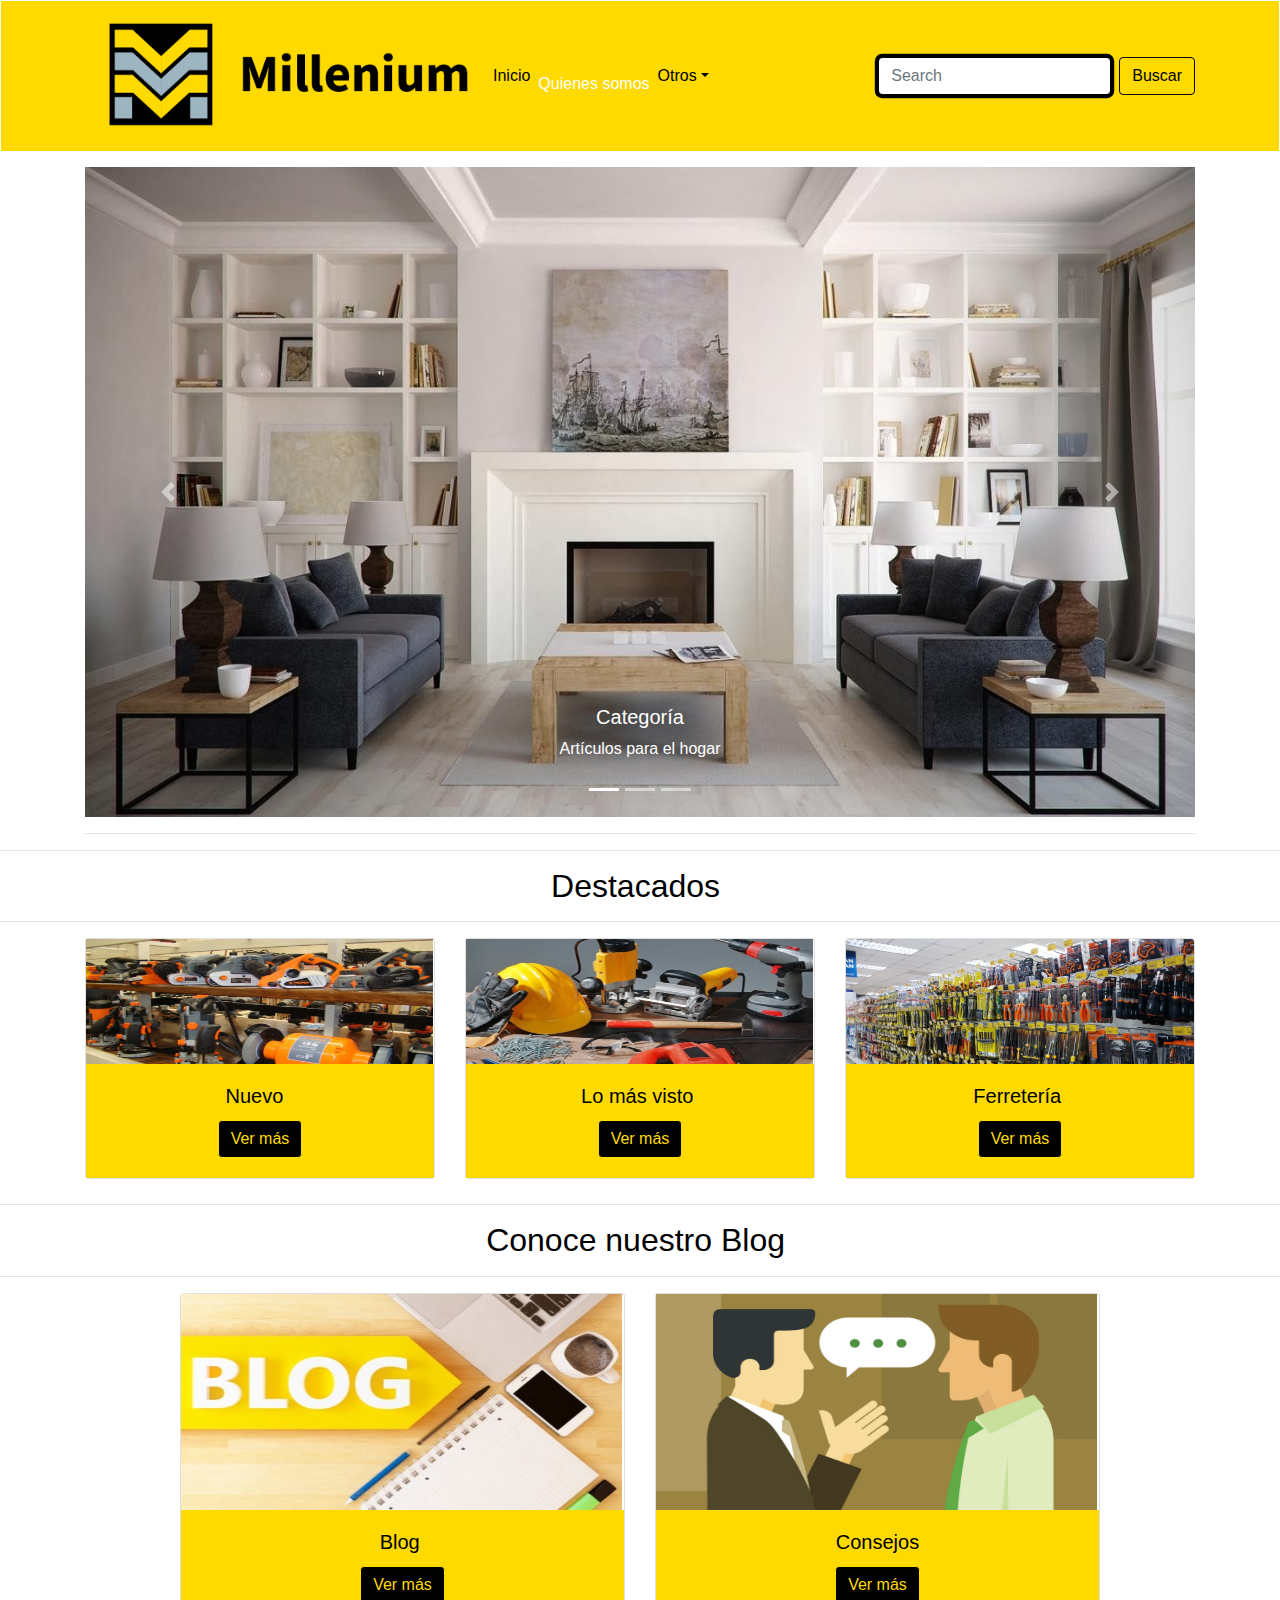
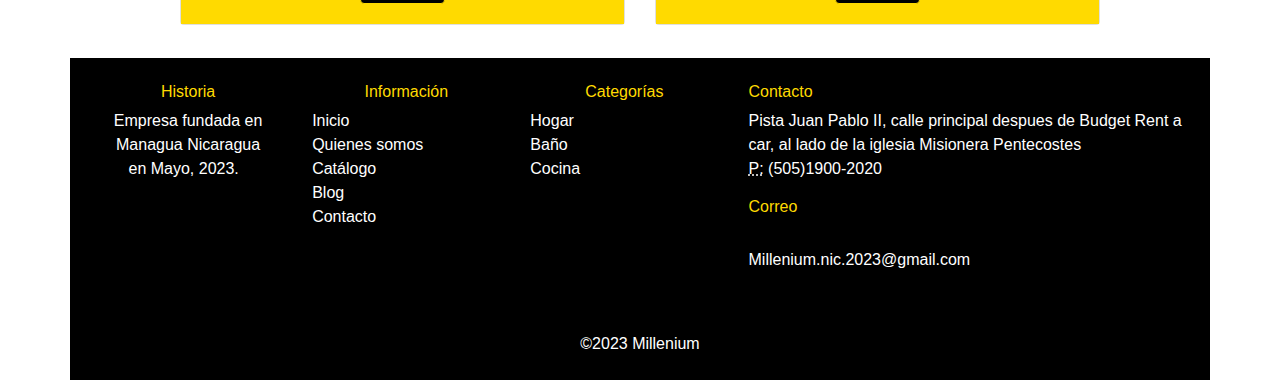
<file: index.html>
<!DOCTYPE html>
<html lang="en">
  <head>
    <meta charset="utf-8">
    <meta http-equiv="X-UA-Compatible" content="IE=edge">
    <meta name="viewport" content="width=device-width, initial-scale=1">
    <title>Bootstrap eCommerce Page Template</title>
    <!-- Bootstrap -->
    <link href="bootstrap-4.4.1.css" rel="stylesheet">
    <style type="text/css">
    body,td,th {
    color: #000000;
}
    </style>
</head>
  <body>
  <nav class="navbar navbar-expand-lg">
      <div class="container">
	  <div id="Logo"><img src="Millenium.png" width="400" height="400" alt=""/><span style="color: #FFDA00"></span><span style="font-size: 1rem"></span><span style="font-family: -apple-system, BlinkMacSystemFont, 'Segoe UI', Roboto, 'Helvetica Neue', Arial, 'Noto Sans', sans-serif, 'Apple Color Emoji', 'Segoe UI Emoji', 'Segoe UI Symbol', 'Noto Color Emoji'"></span></div>
<div class="collapse navbar-collapse" id="navbarSupportedContent">
      <ul class="navbar-nav mr-auto">
            <li class="nav-item active">
              <a class="nav-link" href="#">Inicio <span class="sr-only">(current)</span></a>
            </li>
            <li class="nav-item">
              <a class="nav-link" href="#"><a href="Quienes somos.html">Quienes somos</a></a>
            </li>
            <li class="nav-item dropdown">
              <a class="nav-link dropdown-toggle" href="#" id="navbarDropdown" role="button" data-toggle="dropdown" aria-haspopup="true" aria-expanded="false">Otros</a>
              <div class="dropdown-menu" aria-labelledby="navbarDropdown">
                <a class="dropdown-item" href="#"><a href="Catálo.html">Catálogo</a></a>
                <a class="dropdown-item" href="#"><a href="Baño.html">Categoría</a></a>
				<a class="dropdown-item" href="#"><a href="blog millenium.html">Blog</a></a>
				<a class="dropdown-item" href="#"><a href="Contacto millenium.html">Contacto</a></a>
              </div>
            </li>
      </ul>
          <form class="form-inline my-2 my-lg-0">
            <input type="search" autofocus="autofocus" class="form-control mr-sm-2" placeholder="Search" autocomplete="off" aria-label="Search">
            <button class="btn btn-outline-success my-2 my-sm-0" type="submit">Buscar</button>
          </form>
        </div>
      </div>
  </nav>
    <div class="container mt-3">
      <div class="row">
        <div class="col-12">
          <div id="carouselExampleControls" class="carousel slide" data-ride="carousel">
            <ol class="carousel-indicators">
              <li data-target="#carouselExampleControls" data-slide-to="0" class="active"></li>
              <li data-target="#carouselExampleControls" data-slide-to="1"></li>
              <li data-target="#carouselExampleControls" data-slide-to="2"></li>
            </ol>
            <div class="carousel-inner">
              <div class="carousel-item active">
                <img src="ECDIMA20180530_0005_1.jpg" alt="First slide" width="1280" height="650" class="d-block w-100">
                <div class="carousel-caption d-none d-md-block">
                  <h5>Categoría</h5>
                  <p><a href="Hogar.html">Artículos para el hogar</a></p>
                </div>
              </div>
              <div class="carousel-item">
                <img src="38.jpg" alt="Second slide" width="1280" height="650" class="d-block w-100">
                <div class="carousel-caption d-none d-md-block">
                  <h5>Categoría</h5>
                  <p><a href="Baño.html">Artículos para el baño</a></p>
                </div>
              </div>
              <div class="carousel-item">
                <img src="Main108.jpg" width="1280" height="650" alt="Third slide">
                <div class="carousel-caption d-none d-md-block">
                  <h5>Categorías</h5>
                  <p><a href="Cocina.html">Artículos para la cocina</a></p>
                </div>
              </div>
            </div>
            <a class="carousel-control-prev" href="#carouselExampleControls" role="button" data-slide="prev">
            <span class="carousel-control-prev-icon" aria-hidden="true"></span>
            <span class="sr-only">Previous</span>
            </a>
            <a class="carousel-control-next" href="#carouselExampleControls" role="button" data-slide="next">
            <span class="carousel-control-next-icon" aria-hidden="true"></span>
            <span class="sr-only">Next</span>
            </a>
          </div>
        </div>
      </div>
      <hr>
    </div>
    <hr>
    <h2 class="text-center">Destacados&nbsp;</h2>
    <hr>
  <div class="container">
    <div class="row text-center">
        <div class="col-md-4 pb-1 pb-md-0">
          <div class="card">
           <img src="herramientas-800x445.jpg" width="347" height="125" alt=""/>
	<div class="card-body">
          <h5 class="card-title">Nuevo &nbsp;</h5>
              <a href="Catálo.html" class="btn btn-primary">Ver más</a>
            </div>
          </div>
        </div>
        <div class="col-md-4 pb-1 pb-md-0">
          <div class="card">
            <img src="herramientas-electricas-dyna-copia-1500x654-800x445.jpg" width="347" height="125" alt=""/>
            <div class="card-body">
              <h5 class="card-title">Lo más visto&nbsp;</h5>
              <a href="Catálo.html" class="btn btn-primary">Ver más</a>
            </div>
          </div>
        </div>
        <div class="col-md-4 pb-1 pb-md-0">
          <div class="card">
            <img src="productos-de-una-ferreteria-2.png" alt="Card image cap" width="284" height="125" class="card-img-top">
            <div class="card-body">
              <h5 class="card-title">Ferretería&nbsp;</h5>
              <a href="Catálo.html" class="btn btn-primary">Ver más</a>
            </div>
          </div>
        </div>
      </div>
    </div>
    <hr>
    <h2 class="text-center">Conoce nuestro Blog&nbsp;</h2>
    <hr>
    <div class="container">
      <div class="row">
        <div class="container">
    <div class="row text-center">
        <div class="pb-1 pb-md-0 col-md-5 offset-md-1">
          <div class="card">
           <img src="mathias-rosenthal---fotolia-com.jpg" width="441" height="216" alt=""/>
<div class="card-body">
  <h5 class="card-title">Blog&nbsp;</h5>
              <a href="blog millenium.html" class="btn btn-primary">Ver más</a>
          </div>
          </div>
        </div>
        <div class="pb-1 pb-md-0 col-md-5">
          <div class="card">
            <img src="consejos-en-inglés1.jpg" width="441" height="216" alt=""/>
<div class="card-body">
              <h5 class="card-title">Consejos</h5>
              <a href="blog consejos decasa.html" class="btn btn-primary">Ver más</a>
            </div>
          </div>
        </div>
       
      </div>
    </div>
	    <div class="container"></div>
<hr>
    <div class="container text-white bg-dark p-4">
      <div class="row">
        <div class="col-6 col-md-8 col-lg-7">
          <div class="row text-center">
            <div class="col-sm-6 col-md-4 col-lg-4 col-12">
              <div class="container-fluid">
                <h6>Historia</h6>
                <p>Empresa fundada en Managua Nicaragua en Mayo, 2023. &nbsp;</p>
              </div>
            </div>
            <div class="col-sm-6 col-md-4 col-lg-4 col-12">
              <ul class="list-unstyled">
				 <div class="container-fluid"><h6>Información</h6></div> 
                <li class="btn-link">
                <a><a href="index.html">Inicio</a></a> </li>
                <li class="btn-link"> <a><a href="Quienes somos.html">Quienes somos</a></a></li>
                <li class="btn-link"> <a><a href="Catálo.html">Catálogo</a></a> </li>
                <li class="btn-link"> <a><a href="blog millenium.html">Blog</a></a> </li>
				<li class="btn-link"> <a><a href="Contacto millenium.html">Contacto</a></a> </li>
              </ul>
            </div>
            <div class="col-sm-6 col-md-4 col-lg-4 col-12">
              <ul class="list-unstyled">
                <div class="container-fluid"><h6>Categorías</h6></div>
                <li class="btn-link"> <a><a href="Hogar.html">Hogar</a></a> </li>
                <li class="btn-link"> <a><a href="Baño.html">Baño</a></a> </li>
                <li class="btn-link"> <a><a href="Cocina.html">Cocina</a></a> </li>
              </ul>
            </div>
          </div>
        </div>
        <div class="col-md-4 col-lg-5 col-6">
          <address>
            <h6>Contacto</h6>
            Pista Juan Pablo II, calle principal despues de Budget Rent a car, al lado de la iglesia Misionera Pentecostes             <br>
            <abbr title="Phone">P:</abbr> (505)1900-2020
          </address>
          <address>
          <h6>Correo</h6><br>
            <a href="mailto:#">Millenium.nic.2023@gmail.com</a>
          </address>
        </div>
      </div>
      <div class="container-fluid">&copy;2023 Millenium</div>
   </div>

  <footer class="text-center">

        <div class="row">
      
      </div>
    </footer>
    <!-- jQuery (necessary for Bootstrap's JavaScript plugins) -->
    <script src="js/jquery-3.4.1.min.js"></script>
    <!-- Include all compiled plugins (below), or include individual files as needed -->
    <script src="js/popper.min.js"></script>
    <script src="js/bootstrap-4.4.1.js"></script>
		   </div>
		 </div>
  </body>
</html>
</file>
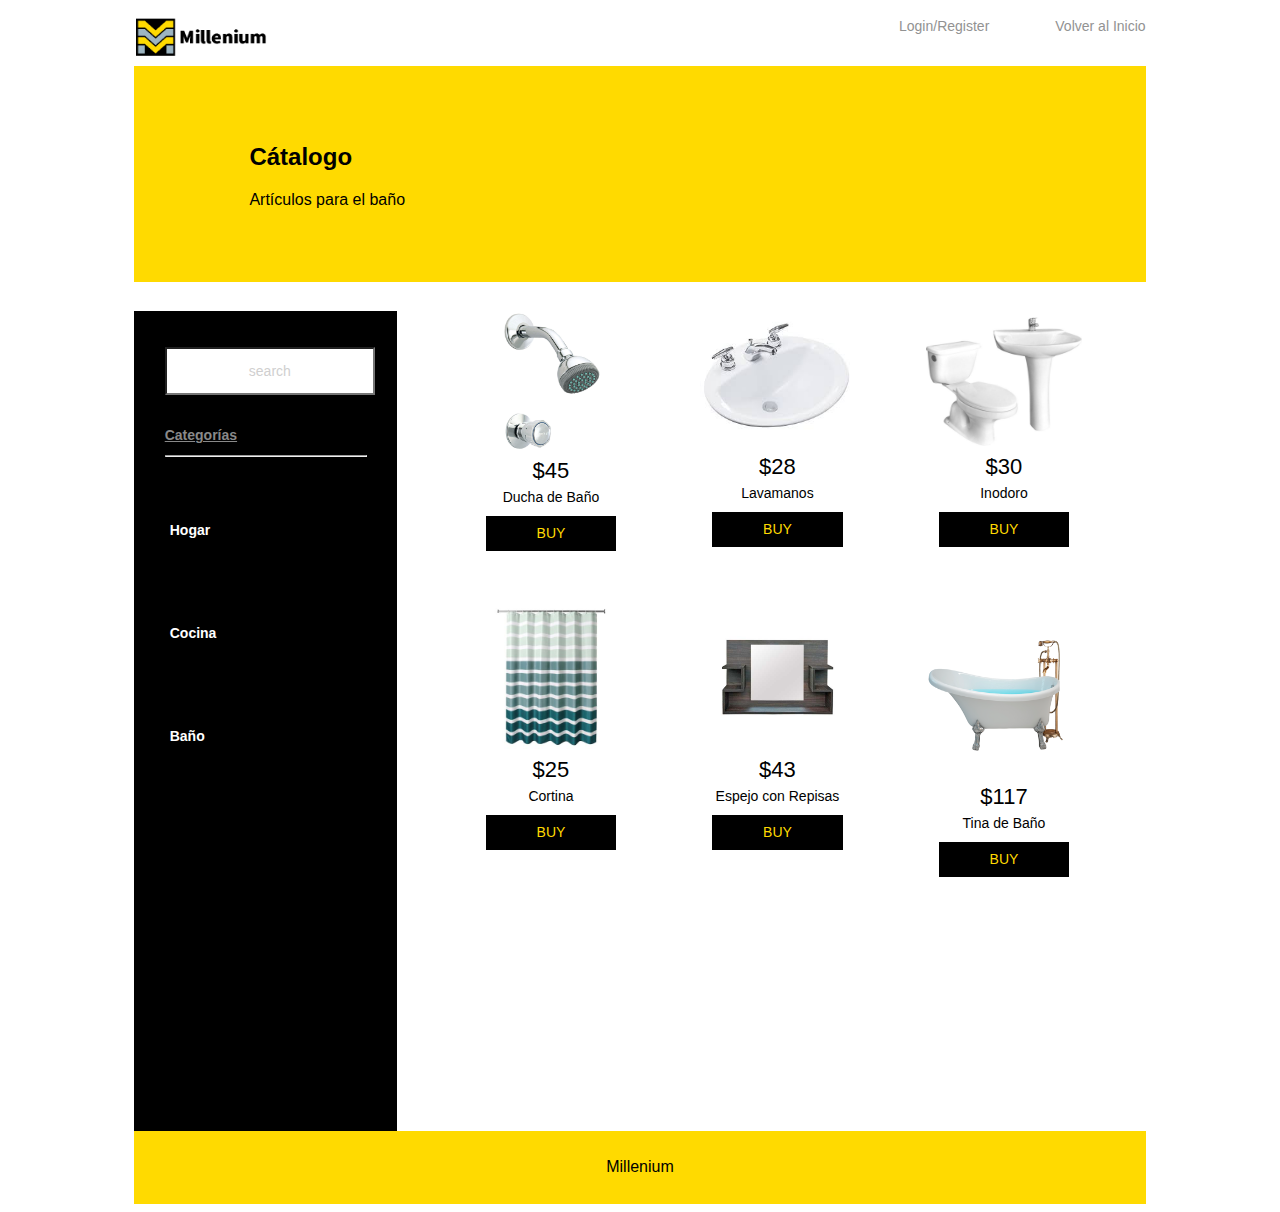
<file: Baño.html>
<!DOCTYPE HTML PUBLIC "-//W3C//DTD HTML 4.01 Transitional//EN" "http://www.w3.org/TR/html4/loose.dtd">
<html>
<head>
<meta http-equiv="Content-Type" content="text/html; charset=utf-8">
<title>eCommerce template By Adobe Dreamweaver</title>
<meta name="viewport" content="width=device-width, initial-scale=1">
<link href="eCommerceStyle.css" rel="stylesheet" type="text/css">
<!--The following script tag downloads a font from the Adobe Edge Web Fonts server for use within the web page. We recommend that you do not modify it.-->
<script>var __adobewebfontsappname__="dreamweaver"</script><script src="http://use.edgefonts.net/montserrat:n4:default;source-sans-pro:n2:default.js" type="text/javascript"></script>
</head>

<body link="#898989">
<div id="mainWrapper">
  <header> 
    <!-- This is the header content. It contains Logo and links -->
    <div id="logo"> <!-- <img src="logoImage.png" alt="sample logo"> --> 
      <!-- Company Logo text --><img src="millppp.png" width="135" height="38" alt=""/></div>
    <div id="headerLinks"><a href="#" title="Login/Register">Login/Register</a><a href="index.html">Volver al Inicio</a></div>
  </header>
  <section id="offer"> 
    <!-- The offer section displays a banner text for promotions -->
    <h2>Cátalogo</h2>
    <p>Artículos para el baño</p>
  </section>
  <div id="content">
    <section class="sidebar"> 
      <!-- This adds a sidebar with 1 searchbox,2 menusets, each with 4 links -->
      <input type="text"  id="search" value="search">
      <div id="menubar">
        <nav class="menu">
          <h2><!-- Title for menuset 1 --><a href="Catálo.html">Categorías</a></h2>
          <hr>
          <ul>
            <!-- List of links under menuset 1 -->
            <li>
              <h6><a href="Hogar.html">Hogar</a></h6>
            </li>
            <li>
              <h6><a href="Cocina.html">Cocina</a></h6>
            </li>
            <li>
              <h6><a href="Baño.html">Baño</a></h6>
            </li>
          </ul>
        </nav>
      </div>
    </section>
    <section class="mainContent">
      <div class="productRow"><!-- Each product row contains info of 3 elements -->
        <article class="productInfo"><!-- Each individual product description -->
          <div><img src="610000295-1-1024x1024-ECO-LLAVE-DE-½-EMPOTRADA-PARA-DUCHA.jpg" alt="sample" width="94%" height="145"></div>
          <p class="price">$45</p>
          <p class="productContent">Ducha de Baño</p>
          <input type="button" name="button" value="Buy" class="buyButton">
        </article>
        <article class="productInfo"><!-- Each individual product description -->
          <div><img src="descarga-2.jpg" alt="sample" width="240" height="141"></div>
          <p class="price">$28</p>
          <p class="productContent">Lavamanos</p>
          <input type="button" name="button" value="Buy" class="buyButton">
        </article>
        <article class="productInfo"> <!-- Each individual product description -->
          <div><img src="sala-baño-express-20cm.jpg" alt="sample" width="103%" height="141"></div>
          <p class="price">$30</p>
          <p class="productContent">Inodoro</p>
          <input type="button" name="button" value="Buy" class="buyButton">
        </article>
      </div>
      <div class="productRow"> 
      <!-- Each product row contains info of 3 elements --></div>
      <div class="productRow">
        <article class="productInfo"> <!-- Each individual product description -->
          <div><img alt="sample" src="8718903.jpg"></div>
          <p class="price">$25</p>
          <p class="productContent">Cortina</p>
          <input type="button" name="button" value="Buy" class="buyButton">
        </article>
        <article class="productInfo"><!-- Each individual product description -->
          <div><img alt="sample" src="espejo-de-bano-moderno-estantes-escalera-melamina-habano-Fainsa.jpg"></div>
          <p class="price">$43</p>
          <p class="productContent">Espejo con Repisas</p>
          <input type="button" name="button" value="Buy" class="buyButton">
        </article>
        <article class="productInfo"><!-- Each individual product description -->
          <div><img src="antigua-fs005d-preventa1-811c54bcbf8287844a16377048825269-640-0.png" alt="sample" width="640" height="183"></div>
          <p class="price">$117</p>
          <p class="productContent">Tina de Baño</p>
          <input type="button" name="button" value="Buy" class="buyButton">
        </article>
      </div>
    </section>
  </div>
  <footer> 
  <!-- This is the footer with default 3 divs -->Millenium</footer>
</div>
</body>
</html>
</file>
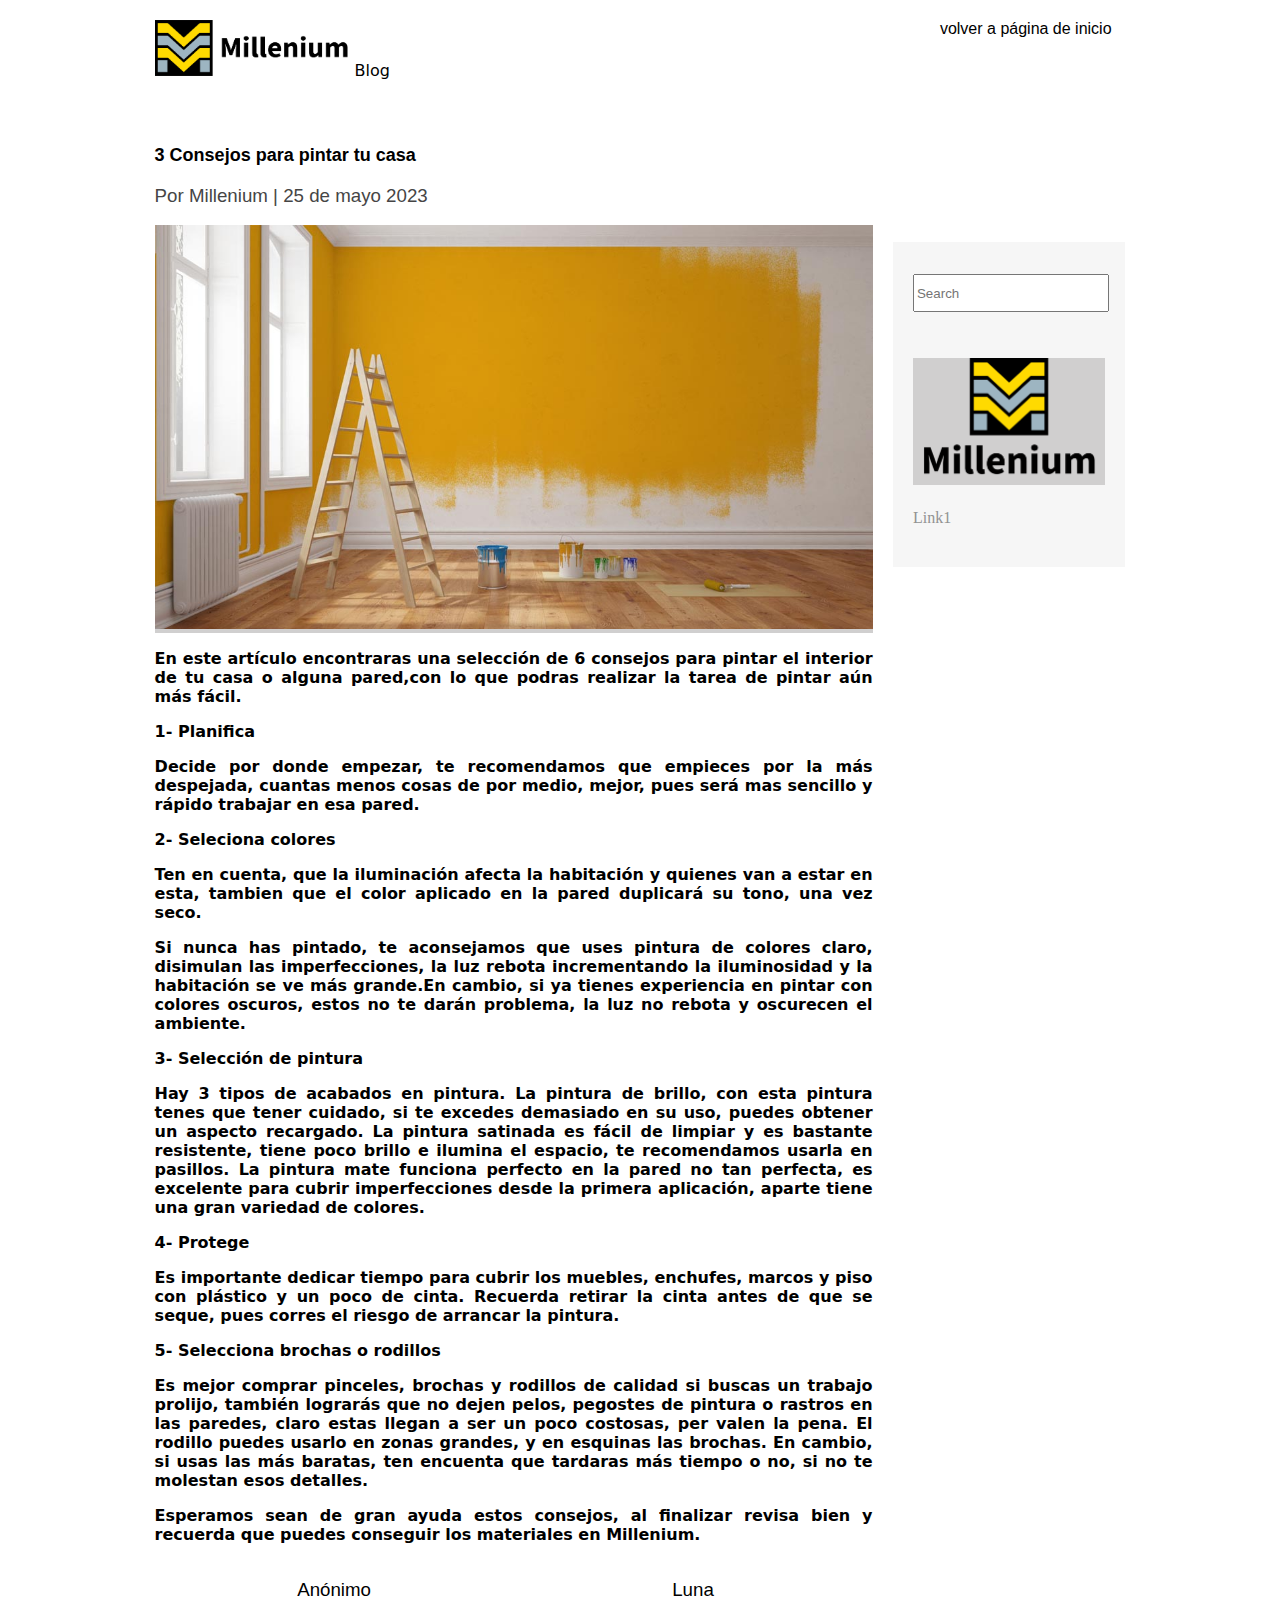
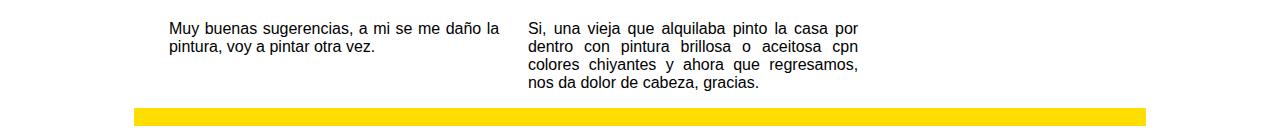
<file: blog consejos decasa.html>
<!doctype html>
<html>
<head>
<meta charset="utf-8">
<meta name="viewport" content="width=device-width, initial-scale=1">
<title>BlogPost template by Adobe Dreamweaver</title>
<link href="blogPostStyle.css" rel="stylesheet" type="text/css">
<!--The following script tag downloads a font from the Adobe Edge Web Fonts server for use within the web page. We recommend that you do not modify it.--><script>var __adobewebfontsappname__="dreamweaver"</script><script src="http://use.edgefonts.net/montserrat:n4:default;source-sans-pro:n2:default.js" type="text/javascript"></script>
</head>

<body>
<div id="mainwrapper">
  <header> 
    <!--**************************************************************************
    Header starts here. It contains Logo and 3 navigation links. 
    ****************************************************************************-->
    <div id="logo"><!-- <img src="logoImage.png" alt="sample logo"> --><!-- Company Logo text --><img src="Millenium logo a color.png" width="200" height="56" alt=""/>Blog</div>
    <nav><a href="index.html">volver a página de inicio</a></nav>
  </header>
  <div id="content">
    <div class="notOnDesktop"> 
      <!-- This search box is displayed only in mobile and tablet laouts and not in desktop layouts -->
      <input type="text" placeholder="Search">
    </div>
    <section id="mainContent"> 
      <!--************************************************************************
    Main Blog content starts here
    ****************************************************************************-->
      <h1><!-- Blog title -->3 Consejos para pintar tu casa</h1>
      <h3><!-- Tagline -->Por Millenium | 25 de mayo  2023</h3>
      <div id="bannerImage"><img src="pintar-la-casa.jpg" alt=""/></div>
      <p>En este artículo encontraras una selección de 6 consejos para pintar el interior de tu casa o  alguna pared,con lo que podras realizar la tarea de pintar aún más fácil.</p>
      <p>1- Planifica  </p>
      <p>Decide por donde empezar, te recomendamos que empieces por la más despejada, cuantas menos cosas de por medio, mejor, pues será mas sencillo y rápido trabajar en esa pared.</p>
      <p>2- Seleciona colores</p>
      <p>Ten en cuenta, que la iluminación afecta la habitación y quienes van a estar en esta, tambien que el color aplicado en la pared duplicará su tono, una vez seco.</p>
      <p>Si nunca has pintado, te aconsejamos que uses pintura de colores claro, disimulan las imperfecciones, la luz rebota incrementando la iluminosidad y la habitación se ve más grande.En cambio, si ya tienes experiencia en pintar con colores oscuros, estos no te darán problema, la luz no rebota y oscurecen el ambiente.</p>
      <p>3- Selección de pintura</p>
      <p>Hay 3 tipos de acabados en pintura. La pintura de brillo, con esta pintura tenes que tener cuidado, si te excedes demasiado en su uso, puedes obtener un aspecto recargado. La pintura satinada es fácil de limpiar y es bastante resistente, tiene poco brillo e ilumina el espacio, te recomendamos usarla en pasillos. La pintura mate funciona perfecto en la pared no tan perfecta, es excelente para cubrir imperfecciones desde la primera aplicación, aparte tiene una gran variedad de colores.</p>
      <p>4- Protege </p>
      <p>Es importante dedicar tiempo para cubrir los muebles, enchufes, marcos y piso con plástico y un poco de cinta. Recuerda retirar la cinta antes de que se seque, pues corres el riesgo de arrancar la pintura. </p>
      <p>5- Selecciona brochas o rodillos</p>
      <p>Es mejor comprar pinceles, brochas y rodillos de calidad si buscas un trabajo prolijo, también lograrás que no dejen pelos, pegostes de pintura o rastros en las paredes, claro estas llegan a ser un poco costosas, per valen la pena. El rodillo puedes usarlo en zonas grandes, y en esquinas las brochas. En cambio, si usas las más baratas, ten encuenta que tardaras más tiempo o no, si no te molestan esos detalles.</p>
      <p>Esperamos sean de gran ayuda estos consejos, al finalizar revisa bien y recuerda que puedes conseguir los materiales en Millenium. </p>
      <p>
        <aside id="authorInfo"> 
          <!-- The author information is contained here -->
        </aside>
      </p>
    </section>
    <section id="sidebar"> 
      <!--************************************************************************
    Sidebar starts here. It contains a searchbox, sample ad image and 6 links
    ****************************************************************************-->
      <input type="text" placeholder="Search">
      <div id="adimage"><img src="Millenium vertical.png" alt=""/></div>
      <nav>
        <ul>
          <li><a href="#" title="Link">Link1</a></li>
          <li></li>
        </ul>
      </nav>
    </section>
    <footer> 
      <!--************************************************************************
    Footer starts here
    ****************************************************************************-->
      <article>
        <h3>Anónimo</h3>
        <p>Muy buenas sugerencias, a mi se me daño la pintura, voy a pintar otra vez.</p>
      </article>
      <article>
        <h3>Luna </h3>
        <p>Si, una vieja que alquilaba pinto la casa por dentro con pintura brillosa o aceitosa cpn colores chiyantes y ahora que regresamos, nos da dolor de cabeza, gracias.</p>
      </article>
    </footer>
  </div>
  <div id="footerbar"><!-- Small footerbar at the bottom --></div>
</div>
</body>
</html>
</file>
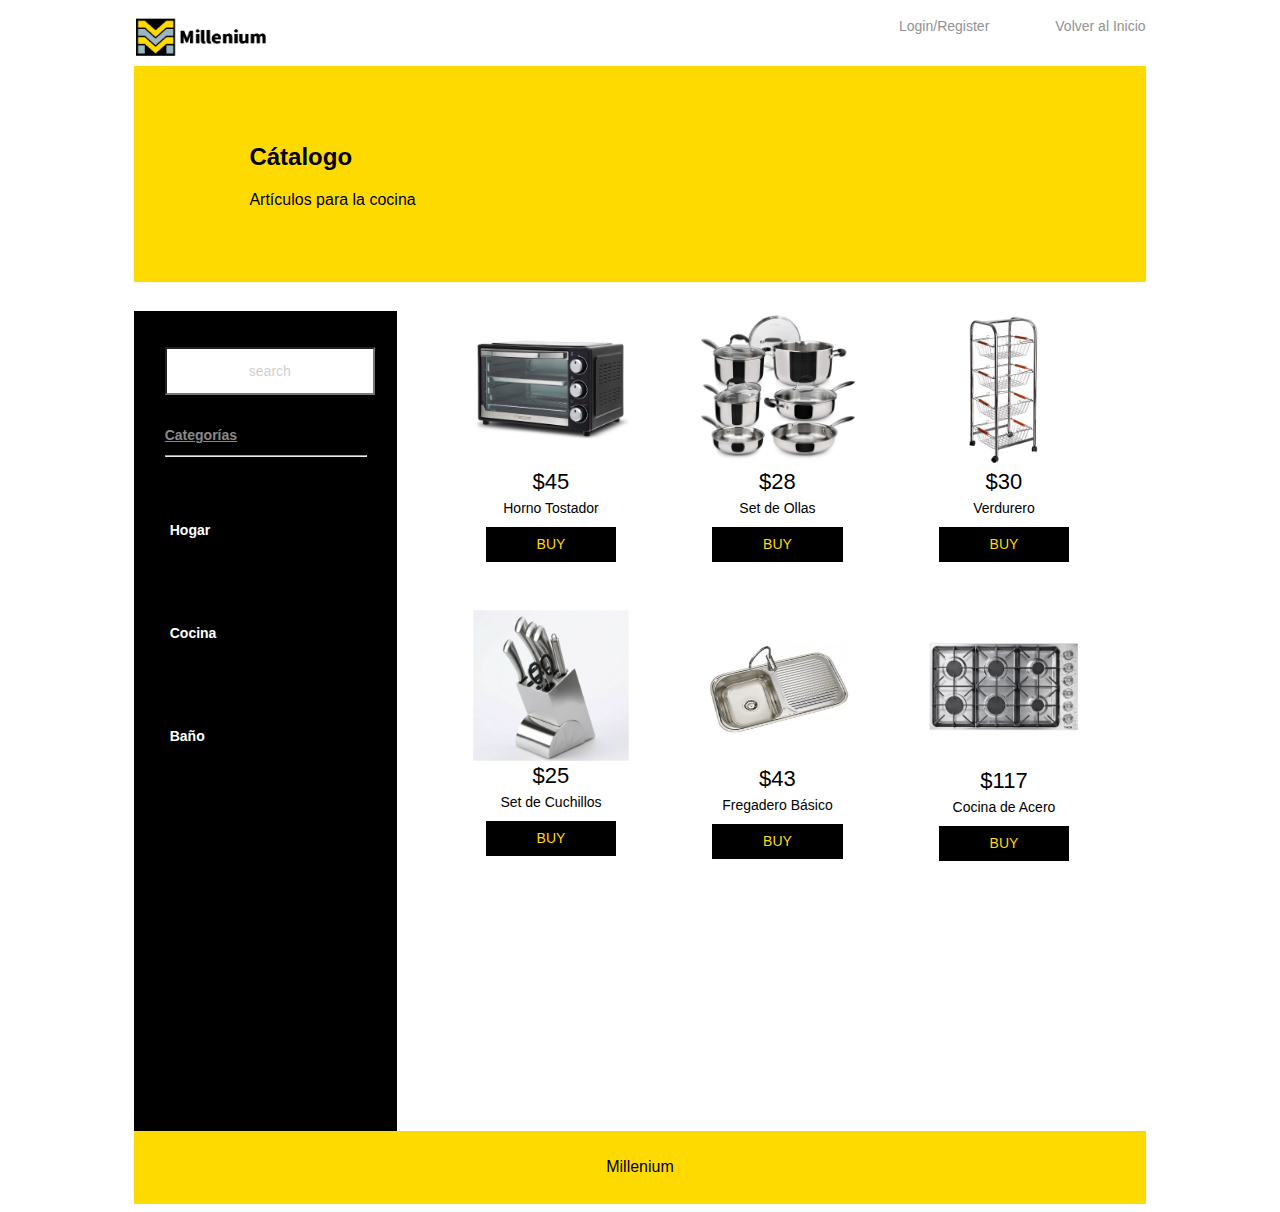
<file: Cocina.html>
<!DOCTYPE HTML PUBLIC "-//W3C//DTD HTML 4.01 Transitional//EN" "http://www.w3.org/TR/html4/loose.dtd">
<html>
<head>
<meta http-equiv="Content-Type" content="text/html; charset=utf-8">
<title>eCommerce template By Adobe Dreamweaver</title>
<meta name="viewport" content="width=device-width, initial-scale=1">
<link href="eCommerceStyle.css" rel="stylesheet" type="text/css">
<!--The following script tag downloads a font from the Adobe Edge Web Fonts server for use within the web page. We recommend that you do not modify it.-->
<script>var __adobewebfontsappname__="dreamweaver"</script><script src="http://use.edgefonts.net/montserrat:n4:default;source-sans-pro:n2:default.js" type="text/javascript"></script>
</head>

<body link="#898989">
<div id="mainWrapper">
  <header> 
    <!-- This is the header content. It contains Logo and links -->
    <div id="logo"> <!-- <img src="logoImage.png" alt="sample logo"> --> 
      <!-- Company Logo text --><img src="millppp.png" width="135" height="38" alt=""/></div>
    <div id="headerLinks"><a href="#" title="Login/Register">Login/Register</a><a href="index.html">Volver al Inicio</a></div>
  </header>
  <section id="offer"> 
    <!-- The offer section displays a banner text for promotions -->
    <h2>Cátalogo</h2>
    <p>Artículos para la cocina</p>
  </section>
  <div id="content">
    <section class="sidebar"> 
      <!-- This adds a sidebar with 1 searchbox,2 menusets, each with 4 links -->
      <input type="text"  id="search" value="search">
      <div id="menubar">
        <nav class="menu">
          <h2><!-- Title for menuset 1 --><a href="Catálo.html">Categorías</a></h2>
          <hr>
          <ul>
            <!-- List of links under menuset 1 -->
            <li>
              <h6><a href="Hogar.html">Hogar</a></h6>
            </li>
            <li>
              <h6><a href="Cocina.html">Cocina</a></h6>
            </li>
            <li>
              <h6><a href="Baño.html">Baño</a></h6>
            </li>
          </ul>
        </nav>
      </div>
    </section>
    <section class="mainContent">
      <div class="productRow"><!-- Each product row contains info of 3 elements -->
        <article class="productInfo"><!-- Each individual product description -->
          <div><img alt="sample" src="881805301_2.jpg"></div>
          <p class="price">$45</p>
          <p class="productContent">Horno Tostador</p>
          <input type="button" name="button" value="Buy" class="buyButton">
        </article>
        <article class="productInfo"><!-- Each individual product description -->
          <div><img alt="sample" src="814rMrL2XiL.jpg"></div>
          <p class="price">$28</p>
          <p class="productContent">Set de Ollas</p>
          <input type="button" name="button" value="Buy" class="buyButton">
        </article>
        <article class="productInfo"> <!-- Each individual product description -->
          <div><img alt="sample" src="carro-verdurero-4-cestas-hierro-cromado-2750-x-26-x-78-cm-.jpg"></div>
          <p class="price">$30</p>
          <p class="productContent">Verdurero</p>
          <input type="button" name="button" value="Buy" class="buyButton">
        </article>
      </div>
      <div class="productRow"> 
      <!-- Each product row contains info of 3 elements --></div>
      <div class="productRow">
        <article class="productInfo"> <!-- Each individual product description -->
          <div><img src="Cuchillo-de-acero-inoxidable-juego-de-cuchillos-de-cocina-organizador-del-sostenedor-del-estante-de-almacenamiento.jpg" alt="sample" width="800" height="151"></div>
          <p class="price">$25</p>
          <p class="productContent">Set de Cuchillos</p>
          <input type="button" name="button" value="Buy" class="buyButton">
        </article>
        <article class="productInfo"><!-- Each individual product description -->
          <div><img src="fregadero-1-seno-y-escurridor (1).jpg" alt="sample" height="154"></div>
          <p class="price">$43</p>
          <p class="productContent">Fregadero Básico</p>
          <input type="button" name="button" value="Buy" class="buyButton">
        </article>
        <article class="productInfo"><!-- Each individual product description -->
          <div><img src="thor-kitchen-36-inch-professional-drop-in-gas-cooktop-base-down-TGC3601.jpg" alt="sample" height="156"></div>
          <p class="price">$117</p>
          <p class="productContent">Cocina de Acero</p>
          <input type="button" name="button" value="Buy" class="buyButton">
        </article>
      </div>
    </section>
  </div>
  <footer> 
  <!-- This is the footer with default 3 divs -->Millenium</footer>
</div>
</body>
</html>
</file>
<file: eCommerceStyle.css>
@charset "utf-8";
/* Global Styles */
a:hover {
	color: rgba(255,255,255,1.00);
}
/*header*/
header {
	font-family: 'Montserrat', sans-serif;
	color: rgba(146,146,146,1.00);
	font-size: 16px;
	font-style: normal;
	font-weight: 400;
}
/* Logo placeholder*/
#logo {
    float: left;
    padding-top: 10px;
    padding-bottom: 10px;
    width: 139px;
    text-align: center;
    color: rgba(255,255,255,1.00);
    background-color: rgba(255,255,255,1.00);
}
/* div for Links in header */
#headerLinks {
	float: left;
	width: calc( 100% - 139px );
	text-align: right;
	padding-top: 10px;
	padding-bottom: 10px;
	background-color: rgba(255,255,255,1.00);
}
/* Links in header */
#headerLinks a {
	text-decoration: none;
	color: rgba(146,146,146,1.00);
	padding-left: 66px;
	font-size: 14px;
}
/* Offer text banner*/
#offer {
    font-family: 'Montserrat', sans-serif;
    clear: both;
    background-color: rgba(255,218,0,1.00);
    color: rgba(0,0,0,1.00);
    padding-left: 115px;
    padding-top: 57px;
    padding-bottom: 57px;
}
/* Main content of the site */
#content {
	clear: both;
	overflow: auto;
	padding-top: 29px;
}
/* Sidebar */
#content .sidebar {
    font-family: 'Montserrat', sans-serif;
    color: rgba(146,146,146,1.00);
    float: left;
    width: 20%;
    padding-left: 3%;
    padding-right: 3%;
    text-align: center;
    background-color: #000000;
    padding-top: 36px;
    height: 784px;
}
/* main content of the site */
#content .mainContent {
	float: left;
	width: 70%;
	text-align: center;
	padding-left: 4%;
}
/*menubar's properties for menus in sidebar */
#content .sidebar #menubar {
	text-align: left;
	color: rgba(146,146,146,1.00);
	position: relative;
	left: 0%;
}
/* Search field in sidebar */
#content .sidebar #search {
	width: 100%;
	border-radius: 0px;
	height: 42px;
	text-align: center;
	color: rgba(208,207,207,1.00);
	font-size: 14px;
	;
	margin-bottom: 21px;
}
/* Whole page content */
#mainWrapper {
	width: 80%;
	padding-left: 10%;
}
/*menu elements */
.menu ul li {
	list-style-type: none;
	font-size: x-large;
	position: relative;
	left: -35px;
	padding-top: 12px;
}
/* Product rows for catalog */
#content .mainContent .productRow {
	overflow: auto;
	color: rgba(146,146,146,1.00);
}
/* Each product Information in the catalog */
.mainContent .productRow .productInfo {
	float: left;
	padding-left: 5%;
	padding-right: 5%;
	width: 22%;
}
/* Prices of a products in catalog */
.productRow .productInfo .price {
    font-family: 'Montserrat', sans-serif;
    color: rgba(0,0,0,1.00);
    font-size: 22px;
    position: relative;
    top: -20px;
}
/* Content holder for products in catalog*/
.productRow .productInfo .productContent {
    position: relative;
    top: -37px;
    font-size: 14px;
    font-family: source-sans-pro, sans-serif;
    font-style: normal;
    font-weight: 200;
    color: rgba(0,0,0,1.00);
    white-space: pre-wrap;
}
/* Buy button for products in catalog */
.productRow .productInfo .buyButton {
    position: relative;
    top: -48px;
    width: 84%;
    background-color: rgba(0,0,0,1.00);
    height: 35px;
    color: rgba(255,218,0,1.00);
    border-style: none;
    font-size: 14px;
    text-transform: uppercase;
    margin-top: 8px;
}
/* footer */
#mainWrapper footer {
    clear: both;
    overflow: auto;
    background-color: #FFDA00;
    font-family: source-sans-pro, sans-serif;
    font-style: normal;
    font-weight: 200;
    line-height: 1.8;
    padding-top: 22px;
    padding-left: 22px;
    text-align: center;
    padding-bottom: 22px;
    padding-right: 22px;
    color: #000000;
}
/*Each footer content */
#mainWrapper footer div {
	width: 27%;
	float: left;
	padding-left: 4%;
	padding-right: 2%;
	color: rgba(255,255,255,1.00);
	text-align: justify;
}
/* Links in footer */
footer div a {
	color: rgba(146,146,146,1.00);
	display: block;
	text-decoration: none;
	text-align: center;
}
/* Product's images in catalog */
.productInfo div img {
	width: 100%;
}
/*Links in sidebar */
.sidebar #menubar .menu ul li a {
    color: rgba(255,255,255,1.00);
    text-decoration: none;
}
.sidebar #menubar .menu ul li a:hover {
	color: rgba(107,97,97,1.00);
	text-decoration: none;
}
/* Menu headings in sidebar */
#menubar .menu h2 {
	font-size: 14px;
}
/*Links under menus in sidebar */
#menubar .menu ul li a {
	font-size: 14px;
}
/* Menus in sidebar */
.sidebar #menubar .menu {
	margin-bottom: 29px;
}
/* Container for links in footer */
footer .footerlinks {
	margin-top: -15px;
}

/* Media query for tablets */
@media screen and (max-width:700px) {
/* search field in sidebar */
#content .sidebar #search {
	display: none;
}
/* sidebar */
#content .sidebar {
	float: none;
	width: 100%;
	height: auto;
	overflow: auto;
	padding-left: 12%;
	padding-top: 0px;
}
/* horizontal separators in sidebar */
#content .sidebar hr {
	display: none;
}
/*The sidebar and maincontent of page */
#content {
	position: relative;
	top: -22px;
	width: 100%;
	overflow: hidden;
}
/*menu headings in sidebar */
#menubar .menu h2 {
	display: inline;
	font-size: medium;
	padding-right: 6%;
}
/* Unordered List of links */
#menubar .menu ul {
	display: inline;
}
/*list elements */
#menubar .menu ul li {
	display: inline;
	font-size: medium;
	padding-left: 0%;
	padding-right: 3%;
}
/*The link to be hidden in tablet view */
.sidebar #menubar .menu ul .notimp {
	display: none;
}
/* menus in sidebar */
.sidebar #menubar .menu {
	width: 100%;
	text-align: center;
	position: relative;
	top: 16px;
}
/*menubar in sidebar */
#content .sidebar #menubar {
	position: relative;
	left: -7%;
	overflow: hidden;
	width: 95%;
	padding-top: 0px;
}
/* offer banners content */
#mainWrapper #offer p {
	font-size: small;
}
/* main content region of page */
#mainWrapper #content .mainContent {
	overflow: hidden;
	width: 95%;
	margin-top: 40px;
}
/* Prices of products in catalog view */
.productRow .productInfo .price {
	font-size: 19px;
}
/* Content holders in catalog view */
.productRow .productInfo .productContent {
	font-size: 16px;
}
/* Buy buttons in catalog view */
.productRow .productInfo .buyButton {
	font-size: 15px;
}
/* Container for links in footer */
#mainWrapper footer .footerlinks {
	float: none;
	width: 100%;
	position: relative;
	top: 17px;
	clear: both;
	text-align: center;
	left: 0%;
	padding-bottom: 19px;
}
/* Container for each footer divisions */
#mainWrapper footer div {
	width: 44%;
	text-align: justify;
	font-size: 15px;
}
/* Links in footer */
.footerlinks p a {
	padding-top: 0px;
	padding-bottom: 0px;
	display: inline;
	padding-right: 35px;
}
/* Footer region */
#mainWrapper footer {
	padding-left: 16px;
	overflow: hidden;
}
/* Links in header */
header #headerLinks a {
	padding-left: 0px;
	padding-right: 30px;
}
/* Offer- Text banner */
#mainWrapper #offer {
	padding-left: 22%;
}
/* Paragraphs in footer */
footer .footerlinks p {
	display: inline;
}
}

/*media query for small screen devices */
@media screen and (max-width:480px) {
/*Container for links in header */
#mainWrapper header #headerLinks {
	width: 100%;
	text-align: center;
	background-color: rgba(190,190,190,1.00);
	padding-bottom: 21px;
}
/* Logo placeholder*/
#mainWrapper header #logo {
	width: 100%;
	text-align: center;
}
/* Links in header */
header #headerLinks a {
	text-align: center;
	padding-right: 15px;
	padding-left: 0px;
}
/*Offer - Text Banner */
#mainWrapper #offer {
	padding-left: 0px;
	text-align: center;
}
/* Menubar in sidebar */
#content .sidebar #menubar {
	position: relative;
	left: -8%;
	text-align: center;
}
/*Menu headings in sidebar */
#menubar .menu h2 {
	width: 100%;
	display: block;
}
/* Each product in catalog view */
.mainContent .productRow .productInfo {
	width: 100%;
	display: block;
	padding-left: 0px;
	padding-right: 0px;
	position: relative;
	left: -2%;
}
#mainWrapper footer div {
	width: 100%;
	margin-left: -16px;
	text-align: justify;
	padding-bottom: 16px;
	overflow: auto;
}
/* Unordered list for menu elements */
.menu ul {
	position: relative;
	padding-left: 24%;
}
/* Container for links in footer */
#mainWrapper footer .footerlinks {
	padding-left: 8%;
}
/* Main content which excludes the sidebar */
#mainwrapper #content .mainContent {
	margin-top: -81px;
	text-align: center;
	width: 100%;
	padding-left: 0px;
}
}
</file>
<file: blogPostStyle.css>
@charset "UTF-8";
#mainwrapper header {
    /*Header */
    background-color: rgba(255,255,255,1.00);
    overflow: auto;
    font-family: montserrat, sans-serif;
    font-style: normal;
    font-weight: 400;
    text-align: right;
}
#mainwrapper header #logo {
    /* Company Logo text */
    width: 28%;
    float: left;
    padding-left: 2%;
    padding-top: 12px;
    padding-bottom: 12px;
    color: rgba(0,0,0,1);
    font-family: "Lucida Grande", "Lucida Sans Unicode", "Lucida Sans", "DejaVu Sans", Verdana, sans-serif;
}
#mainwrapper header nav {
	/*Nav bar containing links in header */
	text-align: right;
	padding-top: 12px;
	padding-bottom: 12px;
	padding-right: 2%;
	width: 68%;
	float: left;
	color: rgba(146,146,146,1.00);
}
header nav a {
	/* Links in header */
	padding-right: 2%;
}
#content #mainContent h1, #content #mainContent h2 {
    /* Styling for main headings */
    color: rgba(0,0,0,1);
    font-size: 18px;
}
#content #mainContent h3 {
    /*Captions ot Taglines */
    font-family: source-sans-pro, sans-serif;
    font-style: normal;
    font-weight: 200;
    color: rgba(69,69,69,1);
}
#content #mainContent #bannerImage {
	/*Container for main banner image */
	width: 100%;
	background-color: rgba(208,207,207,1.00);
}
#content #mainContent p {
    /* All paragraphs under maincontent */
    color: rgba(0,0,0,1);
    font-family: Segoe, "Segoe UI", "DejaVu Sans", "Trebuchet MS", Verdana, sans-serif;
    font-style: normal;
    font-weight: bold;
    text-align: justify;
}
#content #mainContent #authorInfo {
    /* Author info section */
    background-color: rgba(133,133,133,1.00);
}
#content #mainContent #authorInfo h2, #content #mainContent #authorInfo p {
    color: rgba(0,0,0,1);
    padding-left: 2%;
    padding-top: 11px;
}
#content #mainContent #authorInfo p {
    color: #252525;
    padding-left: 2%;
    padding-top: 0px;
    padding-bottom: 11px;
    padding-right: 2%;
}
footer article {
    /* Footer articles */
    width: 46%;
    float: left;
    padding-left: 2%;
    padding-right: 2%;
    text-align: justify;
    font-family: source-sans-pro, sans-serif;
    font-style: normal;
    font-weight: 200;
    color: rgba(0,0,0,1.00);
}
footer article h3 {
    /* Footer article titles */
    text-align: center;
    font-family: montserrat, sans-serif;
    font-style: normal;
    font-weight: 400;
    color: rgba(0,0,0,1);
}
#mainContent {
    /* Container for the blog post in individal blog view */
    padding-left: 2%;
    width: 71%;
    float: left;
    padding-right: 2%;
    padding-top: 41px;
    font-family: source-sans-pro, sans-serif;
    font-style: normal;
    font-weight: 200;
    font-size: 16px;
    color: #000000;
}
#mainwrapper #content #sidebar {
	/* Sidebar*/
	width: 19%;
	padding-left: 2%;
	padding-right: 2%;
	float: left;
	background-color: rgba(246,246,246,1.00);
	margin-top: 150px;
	padding-top: 32px;
}
#mainwrapper {
	/* Container of all content */
	width: 80%;
	overflow: auto;
	margin-left: 10%;
}
#content #sidebar input {
	/* Search box in sidebar */
	width: 98%;
	height: 32px;
}
#content #sidebar #adimage {
	/* Container for Image in sidebar */
	width: 100%;
	background-color: rgba(208,207,207,1.00);
	margin-top: 46px;
	float: none;
	overflow: auto;
}
nav ul li {
	list-style-type: none;
	padding-top: 8px;
	padding-bottom: 8px;
}
nav ul {
	padding-left: 0%;
}
nav ul li a {
	color: rgba(146,146,146,1.00);
	text-decoration: none;
}
#footerbar {
    /* Footer bar at the bottom of the page */
    height: 18px;
    clear: both;
    background-color: rgba(255,221,0,1.00);
    width: 100%;
}
footer {
	/* Container for footer artices */
	width: 71%;
	padding-left: 2%;
	padding-right: 2%;
}
.notOnDesktop {
	/*element to be displayed only in mobile view and tabet view */
	display: none;
}
#mainContent #bannerImage img {
	/* Actual banner image */
	width: 100%;
}
#sidebar #adimage img {
	/* Image in sidebar */
	width: 100%;
	float: left;
}
#mainwrapper header nav a {
    /* Links in header */
    color: rgba(0,0,0,1);
    text-decoration: none;
}
#mainwrapper header #logo {
    text-align: justify;
}


/* Tablet view */
@media screen and (max-width:769px) {
.notOnDesktop {
	/* Search box shown only in mobile view and Tablet view */
	display: block;
	text-align: right;
	padding-right: 8px;
	padding-top: 8px;
	padding-bottom: 8px;
	width: 96%;
}
#content .notOnDesktop input {
	height: 28px;
}
#mainContent {
	/* Container for the blog post */
	padding-top: 0px;
	float: none;
	width: 96%;
}
#sidebar input {
	/* Search box in sidebar */
	display: none;
}
#mainwrapper #content #sidebar {
	/* Sidebar*/
	float: none;
	width: 92%;
	padding-top: 13px;
	overflow: auto;
	margin-top: 3px;
	margin-left: 2%;
	padding-bottom: 13px;
}
#content #sidebar #adimage {
	/* Image in sidebar */
	width: 60%;
	margin-top: 0px;
	float: left;
}
#content #sidebar nav {
	/* Navigation links in sidebar */
	width: 36%;
	float: left;
	padding-left: 4%;
}
#sidebar nav ul {
	margin-top: 0px;
}
footer {
	/* Footer region */
	width: 96%;
	padding-left: 2%;
	padding-right: 2%;
}
#content footer article {
	/*Each footer article */
	width: 46%;
}
#mainwrapper header {
	/* Header */
	width: 100%;
}
}

/* Mobile view */
@media screen and (max-width:480px) {
#mainwrapper header #logo {
	/* Company Logo text in header */
	width: 96%;
	margin-left: 2%;
}
#mainwrapper header nav {
	/*navigation links in header */
	text-align: center;
	background-color: rgba(255,255,255,1.00);
	width: 98%;
}
#content #sidebar #adimage {
	/* Container for image in sidebar */
	width: 100%;
}
#content #sidebar nav {
	/* Navigation bar for links in sidebar */
	width: 96%;
	padding-top: 7px;
}
#sidebar nav ul li {
	display: inline-block;
	width: 32%;
	text-align: center;
}
#mainwrapper #content #sidebar {
    /* sidebar */
    padding-bottom: 0px;
    background-color: #FFFFFF;
    -webkit-box-shadow: 0px 0px #FFF9F9;
    box-shadow: 0px 0px #FFF9F9;
}
#content .notOnDesktop {
	/* Search box shown only in mobile and tablet view */
	width: 100%;
	text-align: center;
	padding-left: 0px;
	padding-right: 0px;
}
#content .notOnDesktop input {
	width: 80%;
	text-align: center;
}
#content #mainContent h3 {
	/* Title under maincontent, if any */
	font-size: 14px;
}
#content footer article {
	/* Each foter article */
	width: 96%;
}
}
</file>
